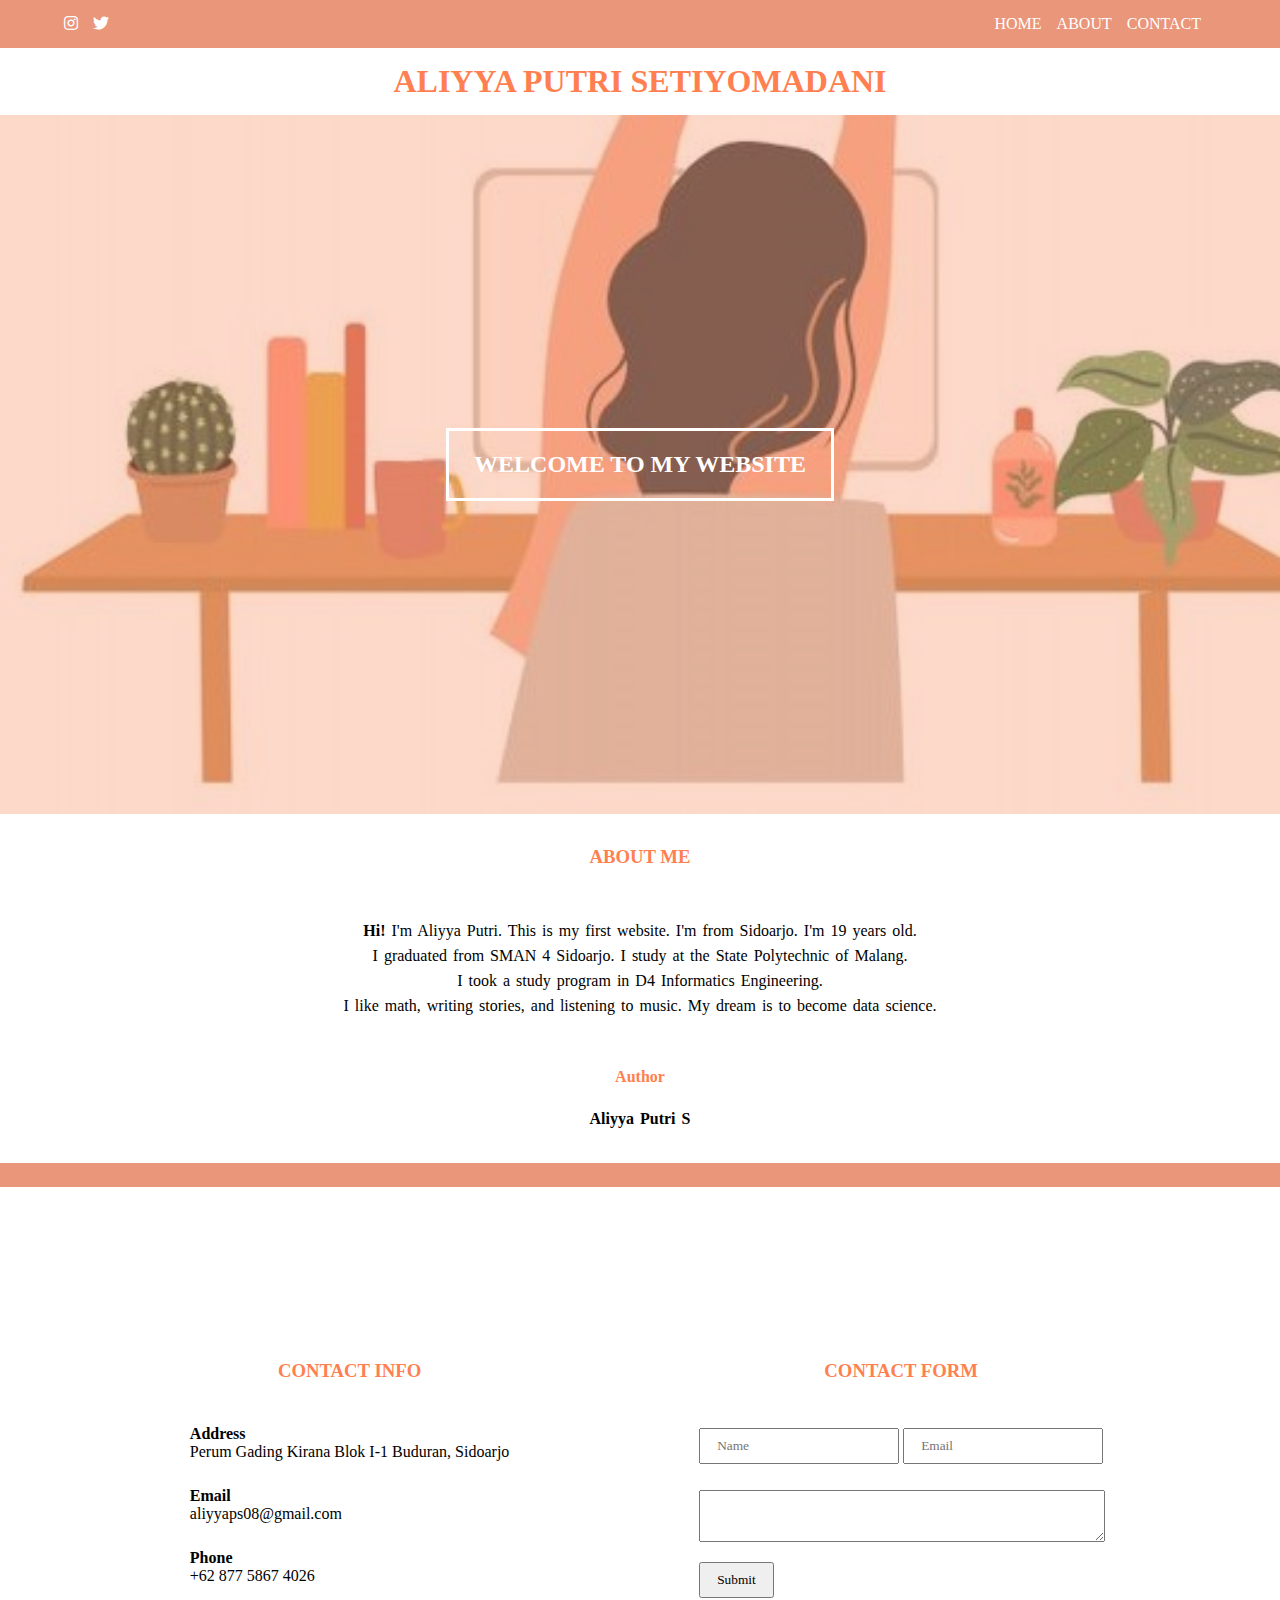
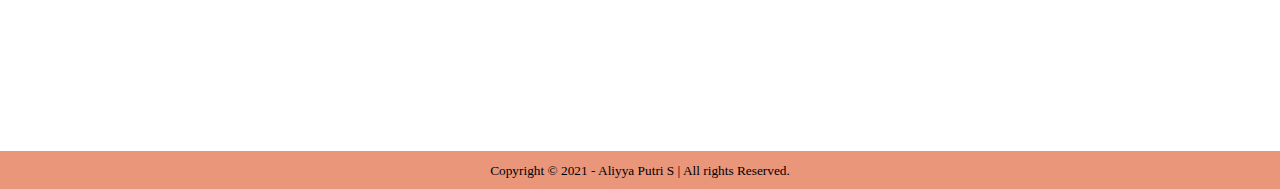
<file: TI 2F_Aliyya Putri Setiyomadani/index.html>
<!DOCTYPE html>
<html lang="en">
<head>
    <meta charset="UTF-8">
    <meta http-equiv="X-UA-Compatible" content="IE=edge">
    <meta name="viewport" content="width=device-width, initial-scale=1.0">
    <title>Aliyya Putri S</title>
    <link rel="stylesheet" type="text/css" href="css/style.css">
    <link rel="stylesheet" type="text/css" href="https://cdnjs.cloudflare.com/ajax/libs/font-awesome/5.15.4/css/all.min.css">
</head>
<body>

    <!-- Header -->
    <div class="medsos">
        <div class="container">
            <ul>
                <li><a href="https://instagram.com/aliyyaptrs"><i class="fab fa-instagram"></i></a></li>
                <li><a href="https://twitter.com/aliyyaptr_"><i class="fab fa-twitter"></i></a></li>
            </ul>
            <div class="containerr">
                <ul>
                    <li class="active"><a href="index.html">HOME</a></li>
                    <li><a href="about.html">ABOUT</a></li>
                    <li><a href="contact.html">CONTACT</a></li>
                </ul>
            </div>
        </div>
    </div>
    <header>
        <div class="container">
            <h1><a href="index.html">ALIYYA PUTRI SETIYOMADANI</a></h1>
        </div>
    </header>

    <!-- Banner -->
    <section class="banner">
        <h2>WELCOME TO MY WEBSITE</h2>
    </section>

    <!-- About -->
    <section class="about">
        <div class="container">
            <h3>ABOUT ME</h3>
            <p><b>Hi!</b> I'm Aliyya Putri. This is my first website. I'm from Sidoarjo. I'm 19 years old.<br>
                I graduated from SMAN 4 Sidoarjo. I study at the State Polytechnic of Malang.<br>
                I took a study program in D4 Informatics Engineering.<br>
                I like math, writing stories, and listening to music. My dream is to become data science.<br>
            </p>
            <h4>Author</h4>
            <p class="name"><b>Aliyya Putri S</b></p>
        </div>
    </section>

    <!-- Label -->
    <section class="label">
        <div class="container"></div>
    </section>

    <!-- Contact -->
    <section class="contact">
        <div class="contact-info">
            <div class="box">  
                <h3>CONTACT INFO</h3>
                <div class="kolom">
                    <h4>Address</h4>
                    <p>Perum Gading Kirana Blok I-1 Buduran, Sidoarjo</p>
                </div>
                <div class="kolom">
                    <h4>Email</h4>
                    <p>aliyyaps08@gmail.com</p>
                </div>
                <div class="kolom">
                    <h4>Phone</h4>
                    <p>+62 877 5867 4026</p>
                </div>
            </div>
            <div class="form">
                <h3>CONTACT FORM</h3>
                <div class="form-input">
                    <input type="text" name="name" placeholder="Name">
					<input type="email" name="email" placeholder="Email">
                </div>
                <br>
                <textarea></textarea><br>
				<input type="submit" name="submit" value="Submit" class="submit-button">
            </div>
        </div>
    </section>

    <!-- Footer -->
    <footer>
        <div class="container">
            <small>Copyright &copy; 2021 - Aliyya Putri S | All rights Reserved.</small>
        </div>
    </footer>
</body>
</html>
</file>
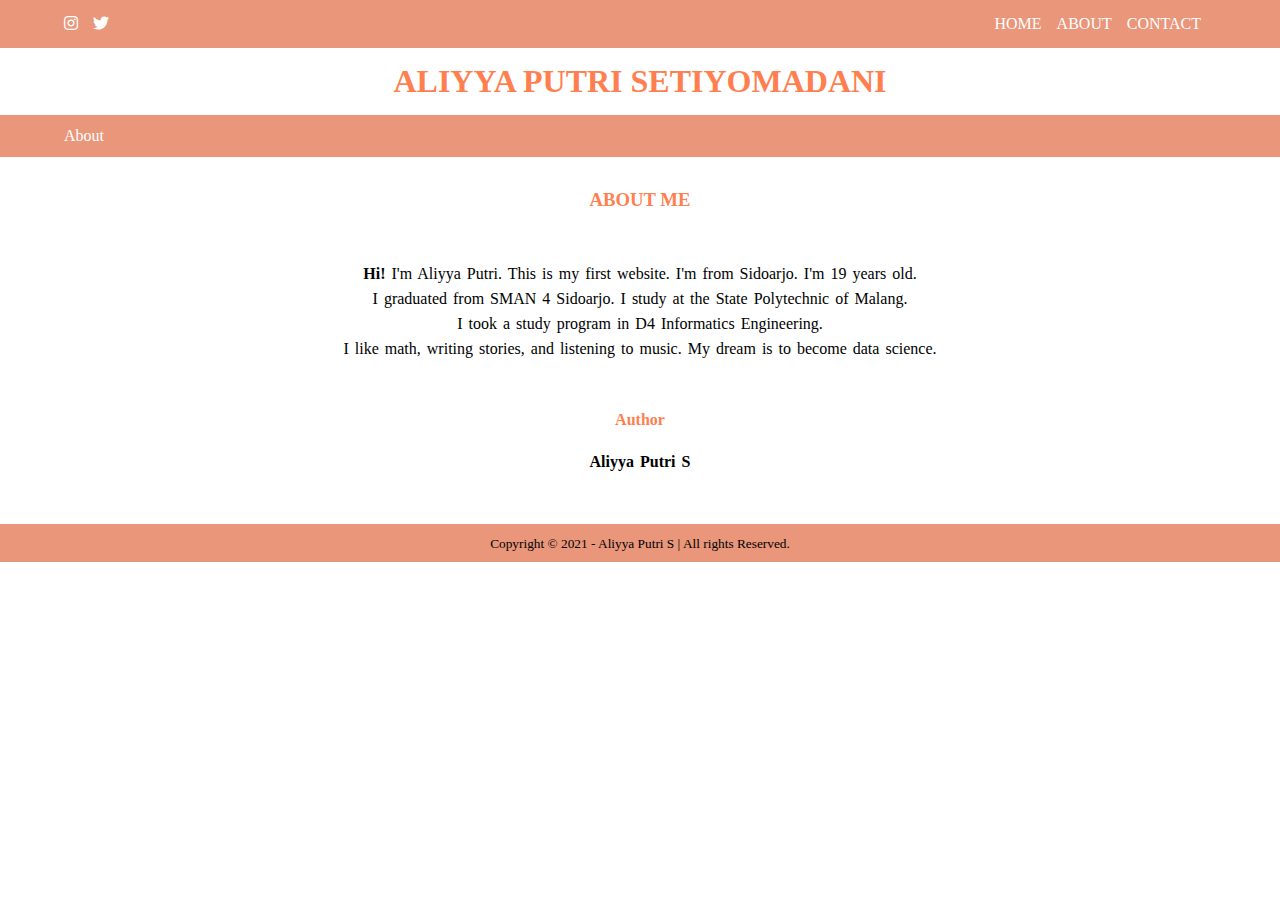
<file: TI 2F_Aliyya Putri Setiyomadani/about.html>
<!DOCTYPE html>
<html lang="en">
<head>
    <meta charset="UTF-8">
    <meta http-equiv="X-UA-Compatible" content="IE=edge">
    <meta name="viewport" content="width=device-width, initial-scale=1.0">
    <title>Aliyya Putri S</title>
    <link rel="stylesheet" type="text/css" href="css/style.css">
    <link rel="stylesheet" type="text/css" href="https://cdnjs.cloudflare.com/ajax/libs/font-awesome/5.15.4/css/all.min.css">
</head>
<body>

    <!-- Header -->
    <div class="medsos">
        <div class="container">
            <ul>
                <li><a href="https://instagram.com/aliyyaptrs"><i class="fab fa-instagram"></i></a></li>
                <li><a href="https://twitter.com/aliyyaptr_"><i class="fab fa-twitter"></i></a></li>
            </ul>
            <div class="containerr">
                <ul>
                    <li><a href="index.html">HOME</a></li>
                    <li class="active"><a href="about.html">ABOUT</a></li>
                    <li><a href="contact.html">CONTACT</a></li>
                </ul>
            </div>
        </div>
    </div>
    <header>
        <div class="container">
            <h1><a href="index.html">ALIYYA PUTRI SETIYOMADANI</a></h1>
        </div>
    </header>

    <!-- Label -->
    <section class="label">
        <div class="container">
            <p>About</p>
        </div>
    </section>

    <!-- About -->
    <section class="about">
        <div class="container">
            <h3>ABOUT ME</h3>
            <p><b>Hi!</b> I'm Aliyya Putri. This is my first website. I'm from Sidoarjo. I'm 19 years old.<br>
                I graduated from SMAN 4 Sidoarjo. I study at the State Polytechnic of Malang.<br>
                I took a study program in D4 Informatics Engineering.<br>
                I like math, writing stories, and listening to music. My dream is to become data science.<br>
            </p>
            <h4>Author</h4>
            <p class="name"><b>Aliyya Putri S</b></p>
        </div>
    </section>
    <br>
    <!-- Footer -->
    <footer>
        <div class="container">
            <small>Copyright &copy; 2021 - Aliyya Putri S | All rights Reserved.</small>
        </div>
    </footer>
</body>
</html>
</file>
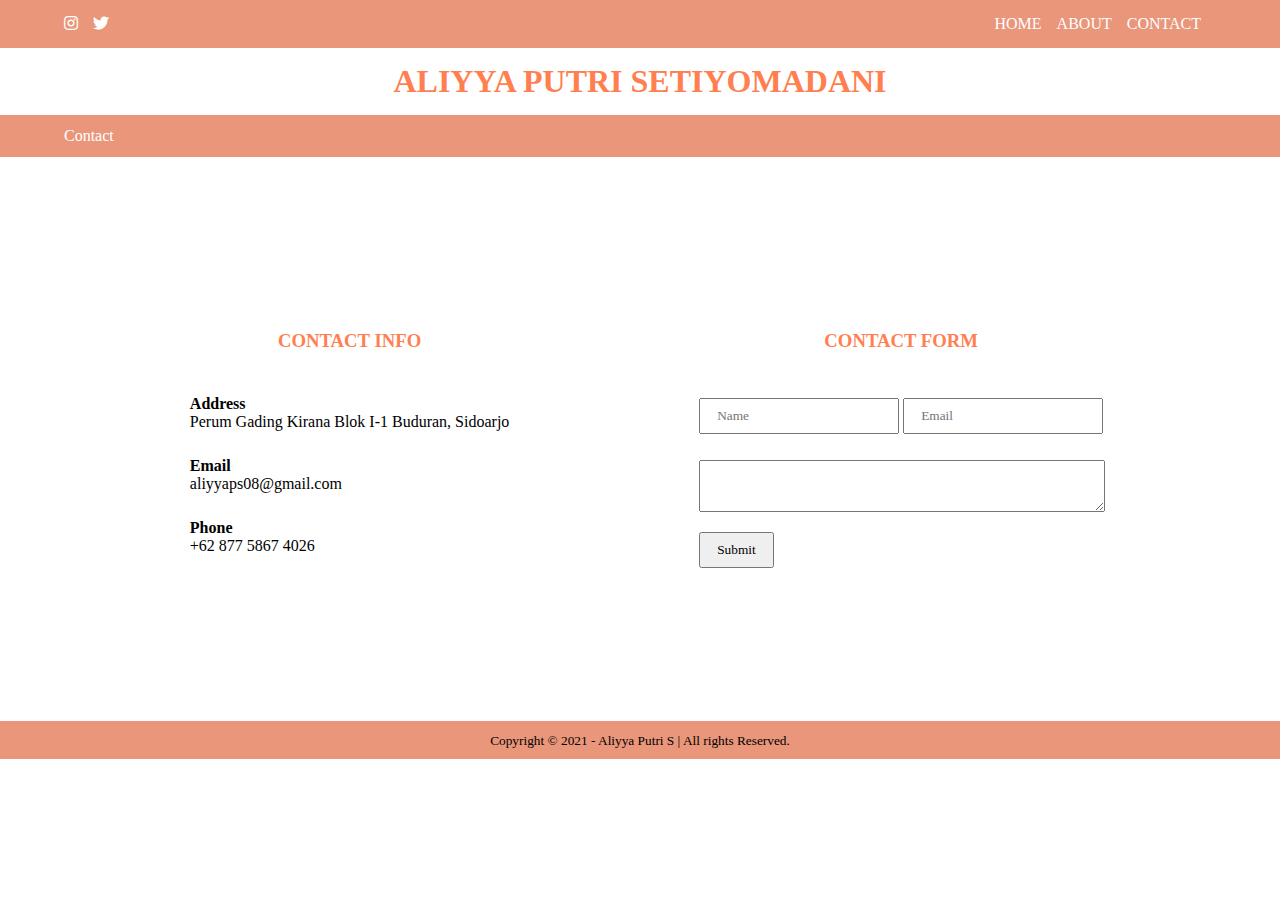
<file: TI 2F_Aliyya Putri Setiyomadani/contact.html>
<!DOCTYPE html>
<html lang="en">
<head>
    <meta charset="UTF-8">
    <meta http-equiv="X-UA-Compatible" content="IE=edge">
    <meta name="viewport" content="width=device-width, initial-scale=1.0">
    <title>Aliyya Putri S</title>
    <link rel="stylesheet" type="text/css" href="css/style.css">
    <link rel="stylesheet" type="text/css" href="https://cdnjs.cloudflare.com/ajax/libs/font-awesome/5.15.4/css/all.min.css">
</head>
<body>

    <!-- Header -->
    <div class="medsos">
        <div class="container">
            <ul>
                <li><a href="https://instagram.com/aliyyaptrs"><i class="fab fa-instagram"></i></a></li>
                <li><a href="https://twitter.com/aliyyaptr_"><i class="fab fa-twitter"></i></a></li>
            </ul>
            <div class="containerr">
                <ul>
                    <li><a href="index.html">HOME</a></li>
                    <li><a href="about.html">ABOUT</a></li>
                    <li class="active"><a href="contact.html">CONTACT</a></li>
                </ul>
            </div>
        </div>
    </div>
    <header>
        <div class="container">
            <h1><a href="index.html">ALIYYA PUTRI SETIYOMADANI</a></h1>
        </div>
    </header>

    <!-- Label -->
    <section class="label">
        <div class="container">
            <p>Contact</p>
        </div>
    </section>

    <!-- Contact -->
    <section class="contact">
        <div class="contact-info">
            <div class="box">  
                <h3>CONTACT INFO</h3>
                <div class="kolom">
                    <h4>Address</h4>
                    <p>Perum Gading Kirana Blok I-1 Buduran, Sidoarjo</p>
                </div>
                <div class="kolom">
                    <h4>Email</h4>
                    <p>aliyyaps08@gmail.com</p>
                </div>
                <div class="kolom">
                    <h4>Phone</h4>
                    <p>+62 877 5867 4026</p>
                </div>
            </div>
            <div class="form">
                <h3>CONTACT FORM</h3>
                <div class="form-input">
                    <input type="text" name="name" placeholder="Name">
					<input type="email" name="email" placeholder="Email">
                </div>
                <br>
                <textarea></textarea><br>
				<input type="submit" name="submit" value="Submit" class="submit-button">
            </div>
        </div>
    </section>

    <!-- Footer -->
    <footer>
        <div class="container">
            <small>Copyright &copy; 2021 - Aliyya Putri S | All rights Reserved.</small>
        </div>
    </footer>
</body>
</html>
</file>
<file: TI 2F_Aliyya Putri Setiyomadani/css/style.css>
* {
    padding: 0;
    margin: 0;
    font-family: "Calisto-MT";
}

a {
    color: inherit;
    text-decoration: none;
}

.medsos {
    padding: 15px 0;
    background-color: darksalmon;
}

.medsos ul li {
    display: inline-block;
    color: white;
    margin-right: 15px;
    float: left;
}

.containerr {
    float: right;   
}

.containerr a:hover {
    color: black;
}

.container {
    width: 90%;
    margin: 0 auto;
}

.container::after {
    content: '';
    display: block;
    clear: both;
}

header h1 {
    text-align: center;
    padding: 15px 0;
    color: coral;
}

.banner {
    height: 75vh;
    background-image: url('../img/banner.jpg');
    background-size: cover;
    position: relative;
    display: flex;
    justify-content: center;
    align-items: center;
}

.banner::after {
    content: '';
    display: block;
    position: absolute;
    top: 0;
    left: 0;
    right: 0;
    bottom: 0;
    background-color: rgba(251, 160, 122, .4);
}

.banner h2 {
    color: white;
    z-index: 1;
    padding: 20px 25px;
    border: 3px solid white;
}

section {
    padding: 12px 0;
}

section h3 {
    text-align: center;
    padding-top: 20px;
    padding-bottom: 30px;
    color: coral;
}

.about p {
    word-spacing: 2px;
    line-height: 25px;
    padding: 20px 200px;
    text-align: center;
}

.about h4 {
    text-align: center;
    padding-top: 30px;
    color: coral;
}

.name {
    text-align: center;
    padding-top: 0;
}

.label {
    background-color: darksalmon;
    color: white;
}

.contact .contact-info {
    display: flex;
    height: 60vh;
    width: 100%;
    justify-content: space-evenly;
    align-items: center;
}

.box .kolom {
    width: 100%;
    padding: 13px;
}

.form {
}

.form input {
    margin-top: 1rem;
    padding: 0.5rem 1rem;
}

.form textarea {
    width: 100%;
    height: 50px;
    margin-top: 0.5rem;
}

footer {
    padding: 10px 0;
    background-color: darksalmon;
    text-align: center;
}
</file>
